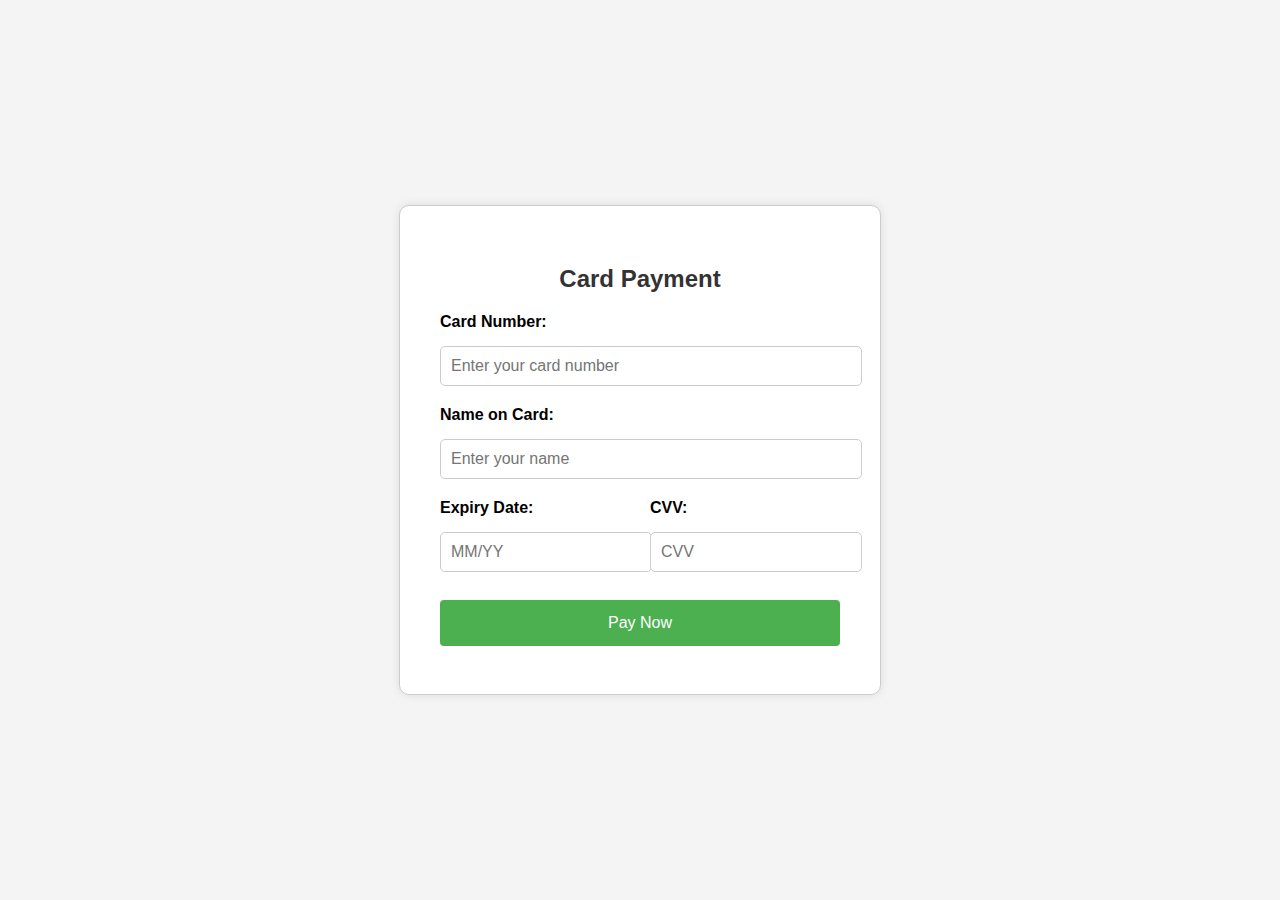
<file: html/carteBancaire.html>
<!DOCTYPE html>
<html lang="en">
<head>
    <meta charset="UTF-8">
    <meta name="viewport" content="width=device-width, initial-scale=1.0">
    <title>Payment Page</title>
    <link rel="stylesheet" href="../css/carteBancaire.css">
</head>
<body>
<div class="container">
    <h2>Card Payment</h2>
    <form id="payment-form">
        <label for="card-number">Card Number:</label>
        <input type="text" id="card-number" maxlength="16" placeholder="Enter your card number" required><br>

        <label for="card-name">Name on Card:</label>
        <input type="text" id="card-name" placeholder="Enter your name" required><br>

        <div class="grid">
            <div>
                <label for="expiry-date">Expiry Date:</label>
                <input type="text" id="expiry-date" placeholder="MM/YY" required>
            </div>
            <div>
                <label for="cvv">CVV:</label>
                <input type="text" id="cvv" maxlength="3" placeholder="CVV" required>
            </div>
        </div>

        <button type="submit" id="pay-now">Pay Now</button>
    </form>
</div>
<script>
    const payNowButton = document.getElementById('pay-now');
    payNowButton.addEventListener('click', function(event) {
        event.preventDefault();
        window.location.href = 'paiement.html';
    });
</script>
<script>
    const cvvInput = document.getElementById('cvv');
    cvvInput.addEventListener('input', function() {
        cvvInput.type = 'password';
    });
</script>

<script src="../java_script/carteBancaire.js"></script>
</body>
</html>
</file>
<file: css/carteBancaire.css>
/* styles.css */

body {
    font-family: Arial, sans-serif;
    margin: 0;
    padding: 0;
}

.container {
    width: 50%;
    margin: 50px auto;
    padding: 20px;
    border: 1px solid #ccc;
    border-radius: 10px;
}

input[type="text"], button {
    width: 100%;
    padding: 10px;
    margin: 5px 0;
    border-radius: 5px;
    border: 1px solid #ccc;
}

.grid {
    display: grid;
    grid-template-columns: 1fr 1fr;
    gap: 10px;
}

button {
    background-color: #007bff;
    color: #fff;
    border: none;
    cursor: pointer;
}

button:hover {
    background-color: #0056b3;
}
body {
    font-family: Arial, sans-serif;
    background-color: #f4f4f4;
    margin: 0;
    padding: 0;
    display: flex;
    justify-content: center;
    align-items: center;
    height: 100vh;
}

.container {
    background-color: #fff;
    padding: 40px;
    border-radius: 10px;
    box-shadow: 0 0 10px rgba(0, 0, 0, 0.1);
    width: 400px;
    max-width: 90%;
    text-align: center;
}

h2 {
    margin-bottom: 20px;
    color: #333;
}

label {
    display: block;
    margin-bottom: 10px;
    text-align: left;
    font-weight: bold;
}

input[type="text"], input[type="password"] {
    width: 100%;
    padding: 10px;
    margin-bottom: 20px;
    border: 1px solid #ccc;
    border-radius: 5px;
    font-size: 16px;
}

.grid {
    display: grid;
    grid-template-columns: 1fr 1fr;
    gap: 20px;
}

button {
    background-color: #4CAF50;
    color: white;
    padding: 14px 20px;
    margin: 8px 0;
    border: none;
    border-radius: 4px;
    cursor: pointer;
    width: 100%;
    font-size: 16px;
    transition: background-color 0.3s;
}

button:hover {
    background-color: #45a049;
}
</file>
